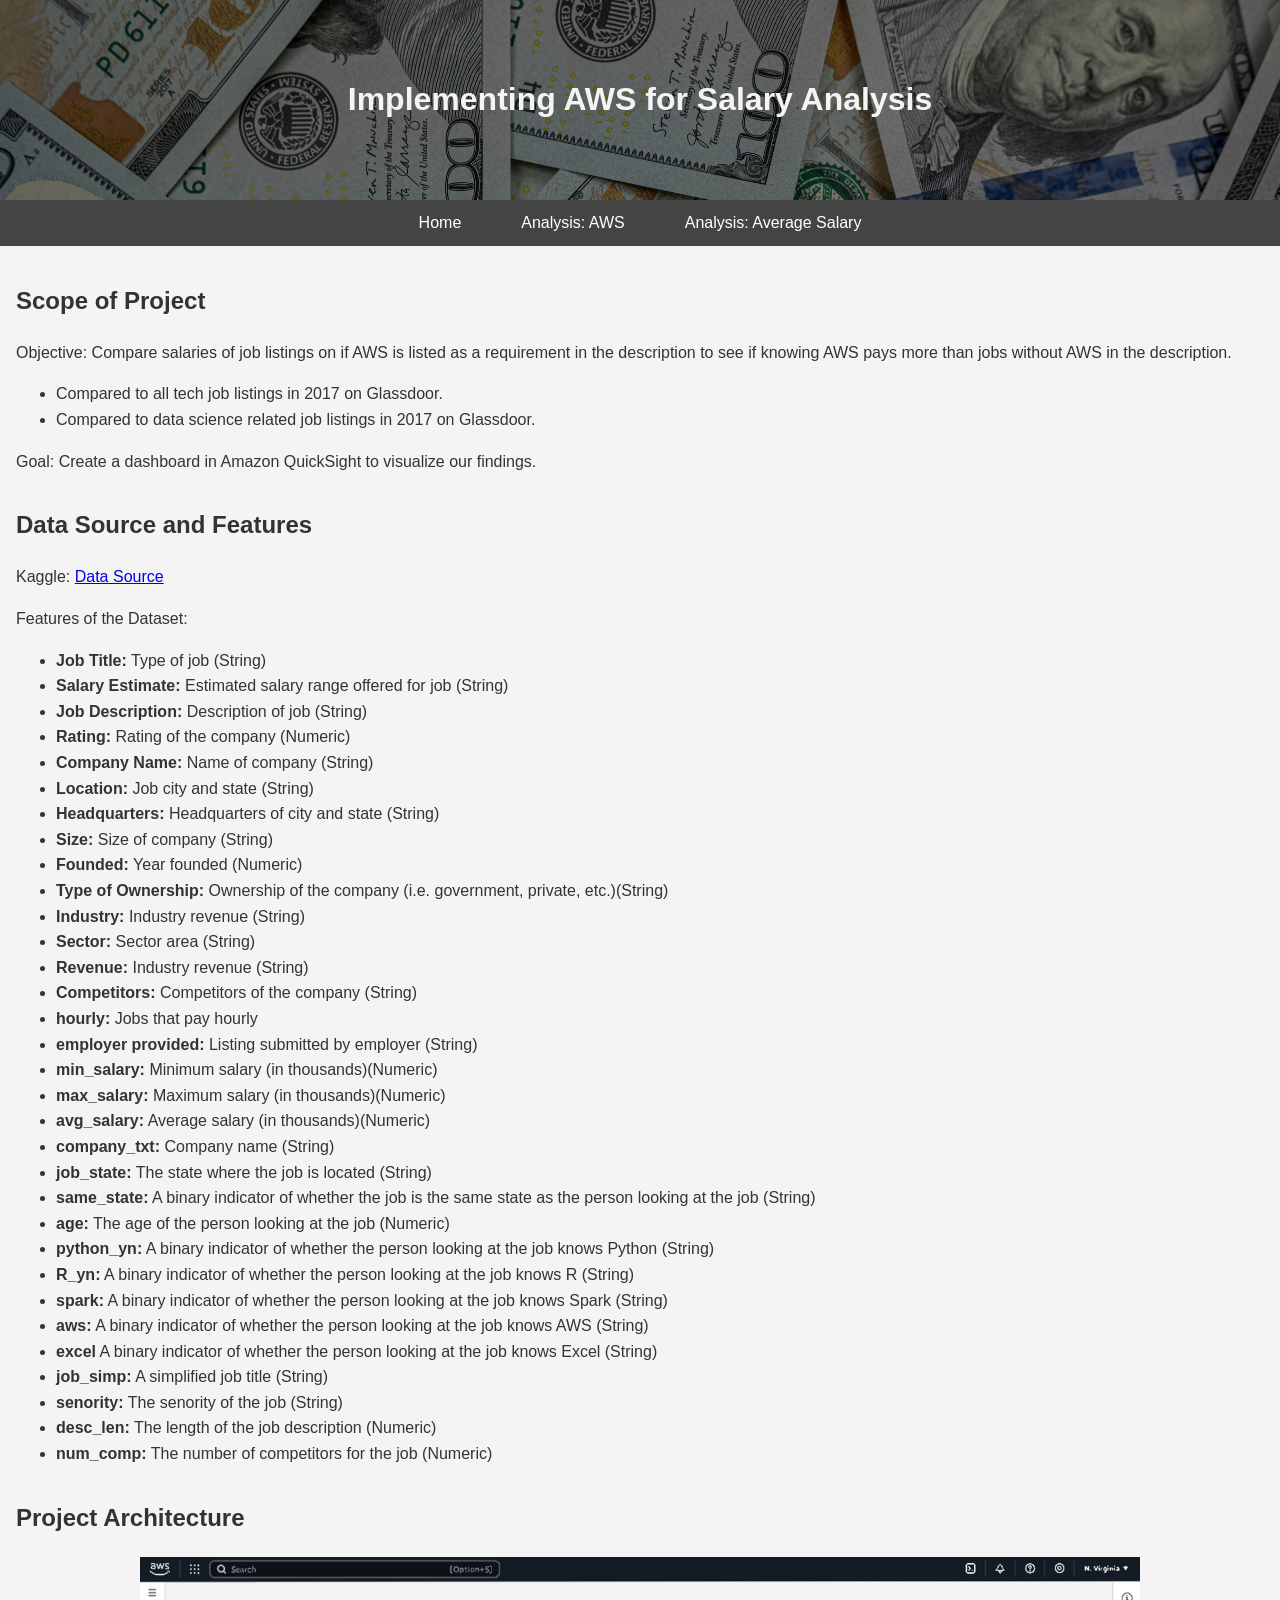
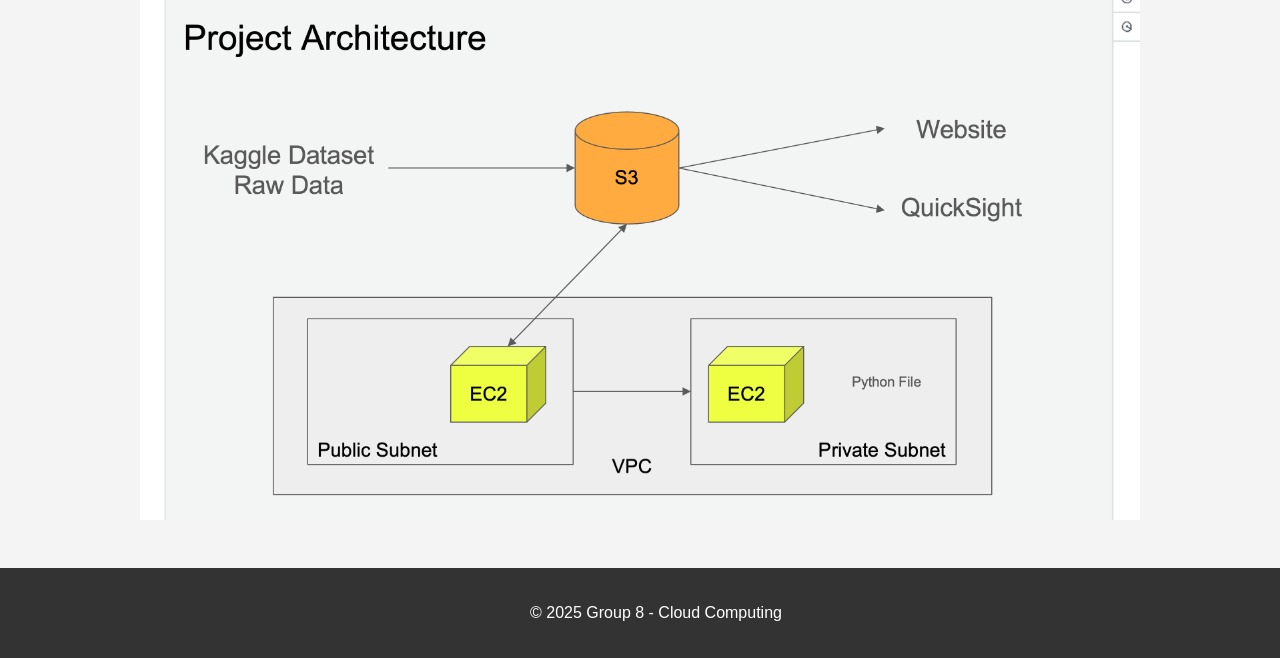
<file: index.html>
<!DOCTYPE html>
<html lang="en">
    <head>
        <meta charset="UTF-8">
        <meta name="viewport" content="width=device-width, initial-scale=1.0">
        <title>Group 8 Final Project</title>
        <link rel="stylesheet" href="style.css">
    </head>
    <body>
        <header>
            <h1>Implementing AWS for Salary Analysis</h1>
        </header>
        <nav class="navbar">
            <ul>
                <li><a href="index.html">Home</a></li>
                <li><a href="analysis1.html">Analysis: AWS</a></li>
                <li><a href="analysis2.html">Analysis: Average Salary</a></li>
            </ul>
        </nav>
        <main>
            <section>
                <h2>Scope of Project</h2>
                <p>Objective: Compare salaries of job listings on if AWS is listed as a requirement in the description to see if knowing AWS pays more than jobs without AWS in the description.</p>
                <ul>
                    <li>Compared to all tech job listings in 2017 on Glassdoor.</li>
                    <li>Compared to data science related job listings in 2017 on Glassdoor.</li>
                </ul>
                <p>Goal: Create a dashboard in Amazon QuickSight to visualize our findings.</p>
            </section>
            <section>
                <h2>Data Source and Features</h2>
                <p>Kaggle: <a href="https://www.kaggle.com/datasets/thedevastator/jobs-dataset-from-glassdoor/data" target="_blank">Data Source</a></p>
                <p>Features of the Dataset:</p>
                    <ul>
                        <li><b>Job Title:</b> Type of job (String)</li>
                        <li><b>Salary Estimate:</b> Estimated salary range offered for job (String)</li>
                        <li><b>Job Description:</b> Description of job (String)</li>
                        <li><b>Rating:</b> Rating of the company (Numeric)</li>
                        <li><b>Company Name:</b> Name of company (String)</li>
                        <li><b>Location:</b> Job city and state (String)</li>
                        <li><b>Headquarters:</b> Headquarters of city and state (String)</li>
                        <li><b>Size:</b> Size of company (String)</li>
                        <li><b>Founded:</b> Year founded (Numeric)</li>
                        <li><b>Type of Ownership:</b> Ownership of the company (i.e. government, private, etc.)(String)</li>
                        <li><b>Industry:</b> Industry revenue (String)</li>
                        <li><b>Sector:</b> Sector area (String)</li>
                        <li><b>Revenue:</b> Industry revenue (String)</li>
                        <li><b>Competitors:</b> Competitors of the company (String)</li>
                        <li><b>hourly: </b> Jobs that pay hourly</li>
                        <li><b>employer provided:</b> Listing submitted by employer (String)</li>
                        <li><b>min_salary:</b> Minimum salary (in thousands)(Numeric)</li>
                        <li><b>max_salary:</b> Maximum salary (in thousands)(Numeric)</li>
                        <li><b>avg_salary:</b> Average salary (in thousands)(Numeric)</li>
                        <li><b>company_txt:</b> Company name (String)</li>
                        <li><b>job_state:</b> The state where the job is located (String)</li>
                        <li><b>same_state:</b> A binary indicator of whether the job is the same state as the person looking at the job (String)</li>
                        <li><b>age:</b> The age of the person looking at the job (Numeric)</li>
                        <li><b>python_yn:</b> A binary indicator of whether the person looking at the job knows Python (String)</li>
                        <li><b>R_yn:</b> A binary indicator of whether the person looking at the job knows R (String)</li>
                        <li><b>spark:</b> A binary indicator of whether the person looking at the job knows Spark (String)</li>
                        <li><b>aws:</b> A binary indicator of whether the person looking at the job knows AWS (String)</li>
                        <li><b>excel</b> A binary indicator of whether the person looking at the job knows Excel (String)</li>
                        <li><b>job_simp:</b> A simplified job title (String)</li>
                        <li><b>senority:</b> The senority of the job (String)</li>
                        <li><b>desc_len:</b> The length of the job description (Numeric)</li>
                        <li><b>num_comp:</b> The number of competitors for the job (Numeric)</li>
                    </ul>
            </section>
            <section>
                <h2>Project Architecture</h2>
                <img src="Images/Architecture.png" alt="Image of the Project Architecture" style="display: block; margin: 0 auto;" width="1000" height="800">
            </section>
        </main>
        <footer>
            <p>&copy; 2025 Group 8 - Cloud Computing</p>
        </footer>
    </body>
</html>
</file>
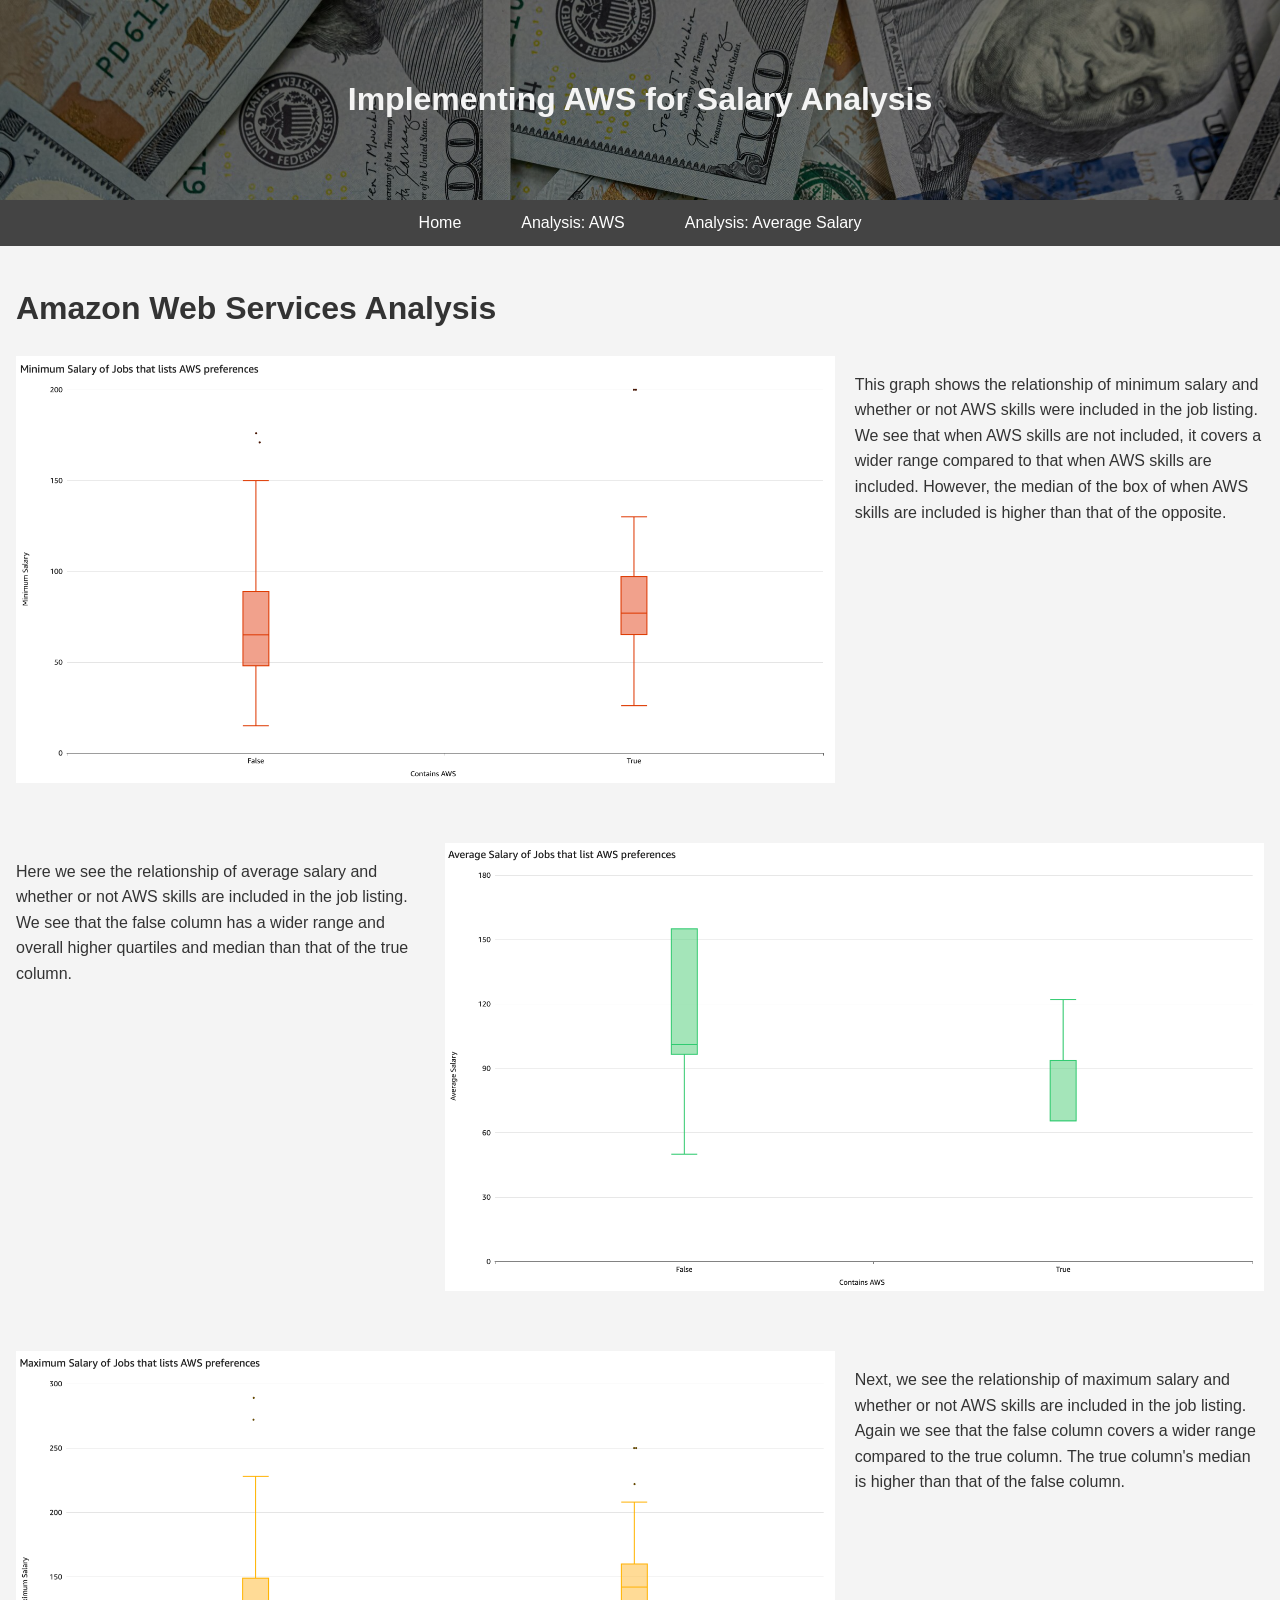
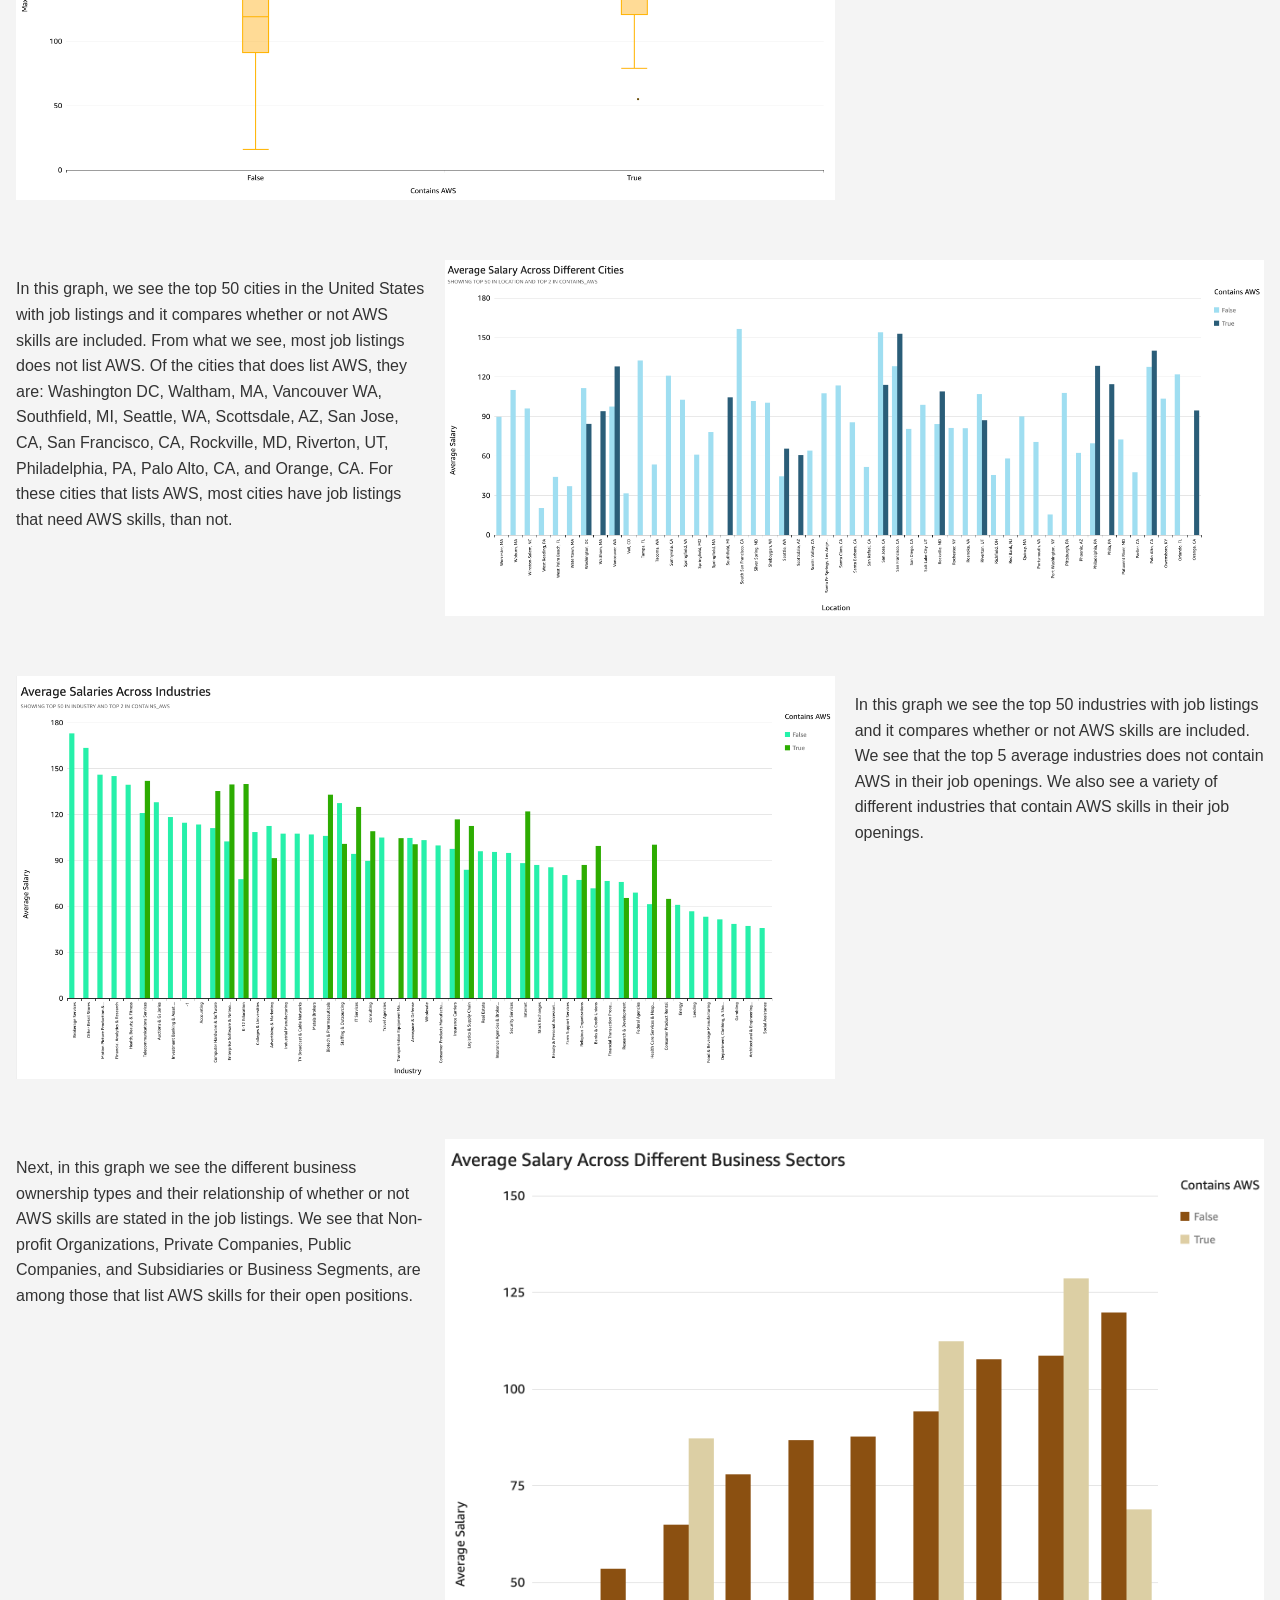
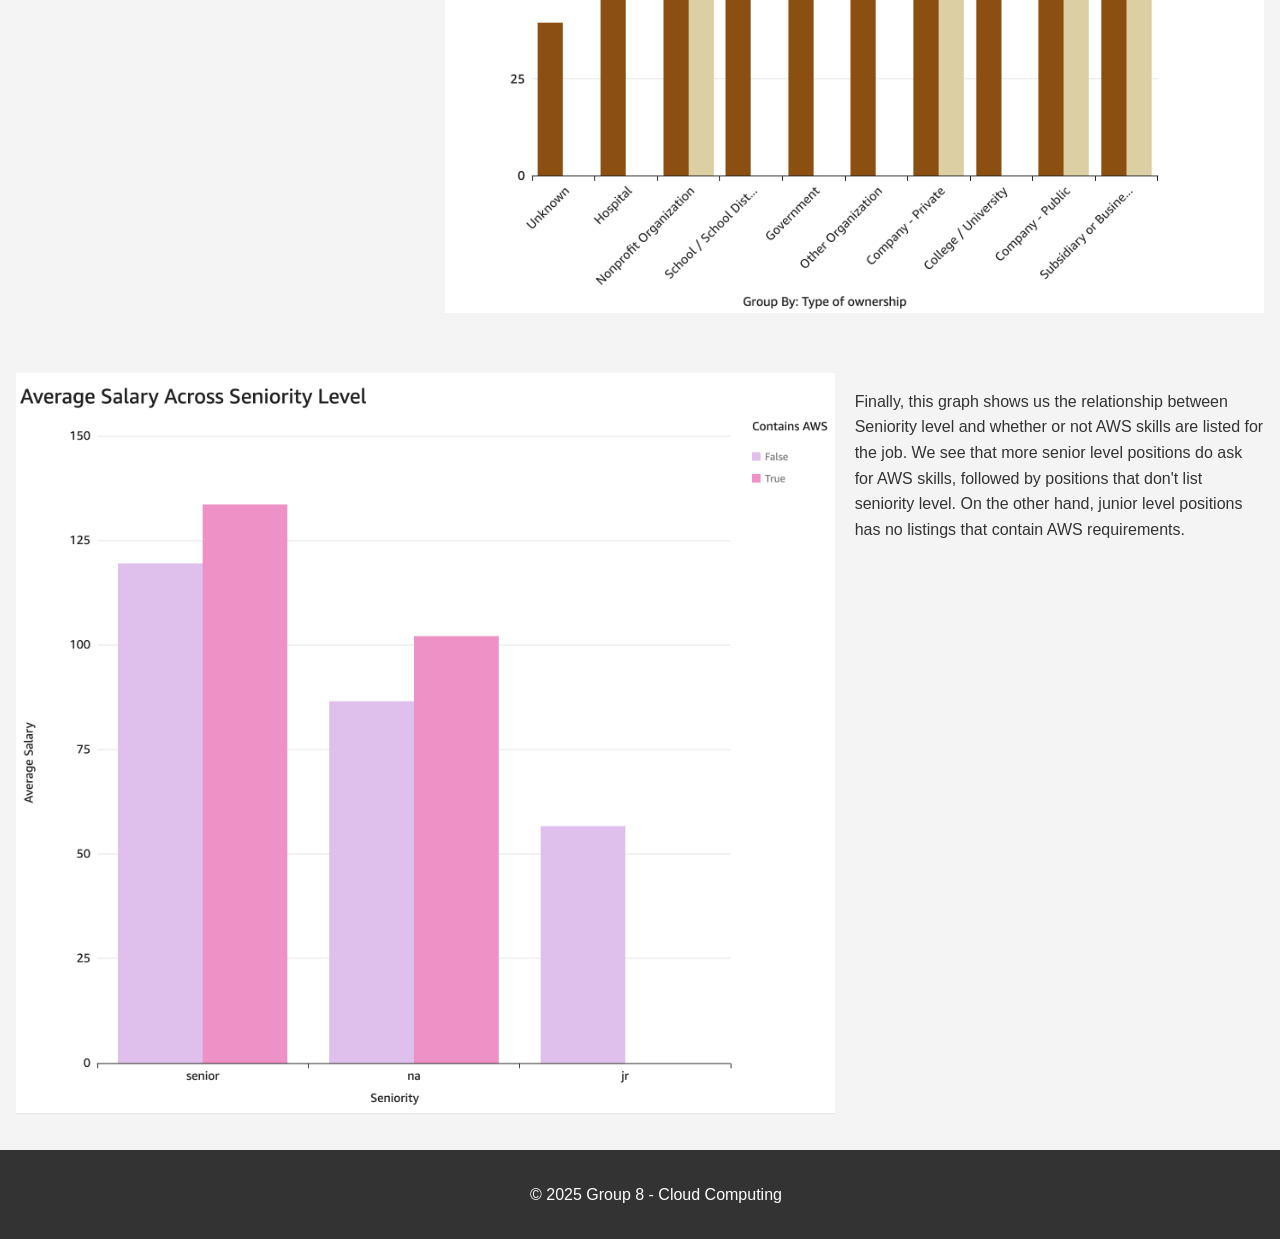
<file: analysis1.html>
<!DOCTYPE html>
<html lang="en">
    <head>
        <meta charset="UTF-8">
        <meta name="viewport" content="width=device-width, initial-scale=1.0">
        <title>Group 8 Final Project</title>
        <link rel="stylesheet" href="style.css">
    </head>
    <body>
        <header>
            <h1>Implementing AWS for Salary Analysis</h1>
        </header>
        <nav class="navbar">
            <ul>
                <li><a href="index.html">Home</a></li>
                <li><a href="analysis1.html">Analysis: AWS</a></li>
                <li><a href="analysis2.html">Analysis: Average Salary</a></li>
            </ul>
        </nav>
        <main>
            <h1>Amazon Web Services Analysis</h1>
            <div class="min-sal">
                <div class="image-container">
                    <img src="Images/Min-Sal.png" alt="Boxplot of Min-Salary">
                </div>
                <div class="text-container">
                    <p>
                        This graph shows the relationship of minimum salary and whether or not AWS skills were included in the job listing. We see that when AWS skills are not included, it covers a wider range compared to that when AWS skills are included. However, the median of the box of when AWS skills are included is higher than that of the opposite.
                    </p>
                </div>
            </div>

            <div class="avg-sal">
                <div class="text-container">
                    <p>
                        Here we see the relationship of average salary and whether or not AWS skills are included in the job listing. We see that the false column has a wider range and overall higher quartiles and median than that of the true column.
                    </p>
                </div>
                <div class="image-container">
                    <img src="Images/Avg-Sal.png" alt="Boxplot of Avg-Salary">
                </div>
            </div>
            
            <div class="max-sal">
                <div class="image-container">
                    <img src="Images/Max-Sal.png" alt="Boxplot of Max-Salary">
                </div>
                <div class="text-container">
                    <p>
                        Next, we see the relationship of maximum salary and whether or not AWS skills are included in the job listing. Again we see that the false column covers a wider range compared to the true column. The true column's median is higher than that of the false column.
                    </p>
                </div>
            </div>

            <div class="avg-sal">
                <div class="text-container">
                    <p>
                        In this graph, we see the top 50 cities in the United States with job listings and it compares whether or not AWS skills are included. From what we see, most job listings does not list AWS. Of the cities that does list AWS, they are: Washington DC, Waltham, MA, Vancouver WA, Southfield, MI, Seattle, WA, Scottsdale, AZ, San Jose, CA, San Francisco, CA, Rockville, MD, Riverton, UT, Philadelphia, PA, Palo Alto, CA, and Orange, CA. For these cities that lists AWS, most cities have job listings that need AWS skills, than not.
                    </p>
                </div>
                <div class="image-container">
                    <img src="Images/Avg-Sal_Location_AWS.png" alt="Bar Graph of Cities and Average Salary with AWS colored">
                </div>
            </div>

            <div class="min-sal">
                <div class="image-container">
                    <img src="Images/Avg-Sal_Industry_AWS.png" alt="Bar Graph of Industries and Average Salary with AWS colored">
                </div>
                <div class="text-container">
                    <p>
                        In this graph we see the top 50 industries with job listings and it compares whether or not AWS skills are included. We see that the top 5 average industries does not contain AWS in their job openings. We also see a variety of different industries that contain AWS skills in their job openings.
                    </p>
                </div>
            </div>

            <div class="avg-sal">
                <div class="text-container">
                    <p>
                       Next, in this graph we see the different business ownership types and their relationship of whether or not AWS skills are stated in the job listings. We see that Non-profit Organizations, Private Companies, Public Companies, and Subsidiaries or Business Segments, are among those that list AWS skills for their open positions.
                    </p>
                </div>
                <div class="image-container">
                    <img src="Images/Avg-Sal_Ownershp_AWS.png" alt="Bar Graph of Ownership and Average Salary with AWS colored">
                </div>
            </div>

            <div class="min-sal">
                <div class="image-container">
                    <img src="Images/Avg-Sal_Seniority_AWS.png" alt="Bar Graph of Seniority and Average Salary with AWS colored">
                </div>
                <div class="text-container">
                    <p>
                        Finally, this graph shows us the relationship between Seniority level and whether or not AWS skills are listed for the job. We see that more senior level positions do ask for AWS skills, followed by positions that don't list seniority level. On the other hand, junior level positions has no listings that contain AWS requirements.
                    </p>
                </div>
            </div>

        </main>
        <footer>
            <p>&copy; 2025 Group 8 - Cloud Computing</p>
        </footer>
    </body>
</html>
</file>
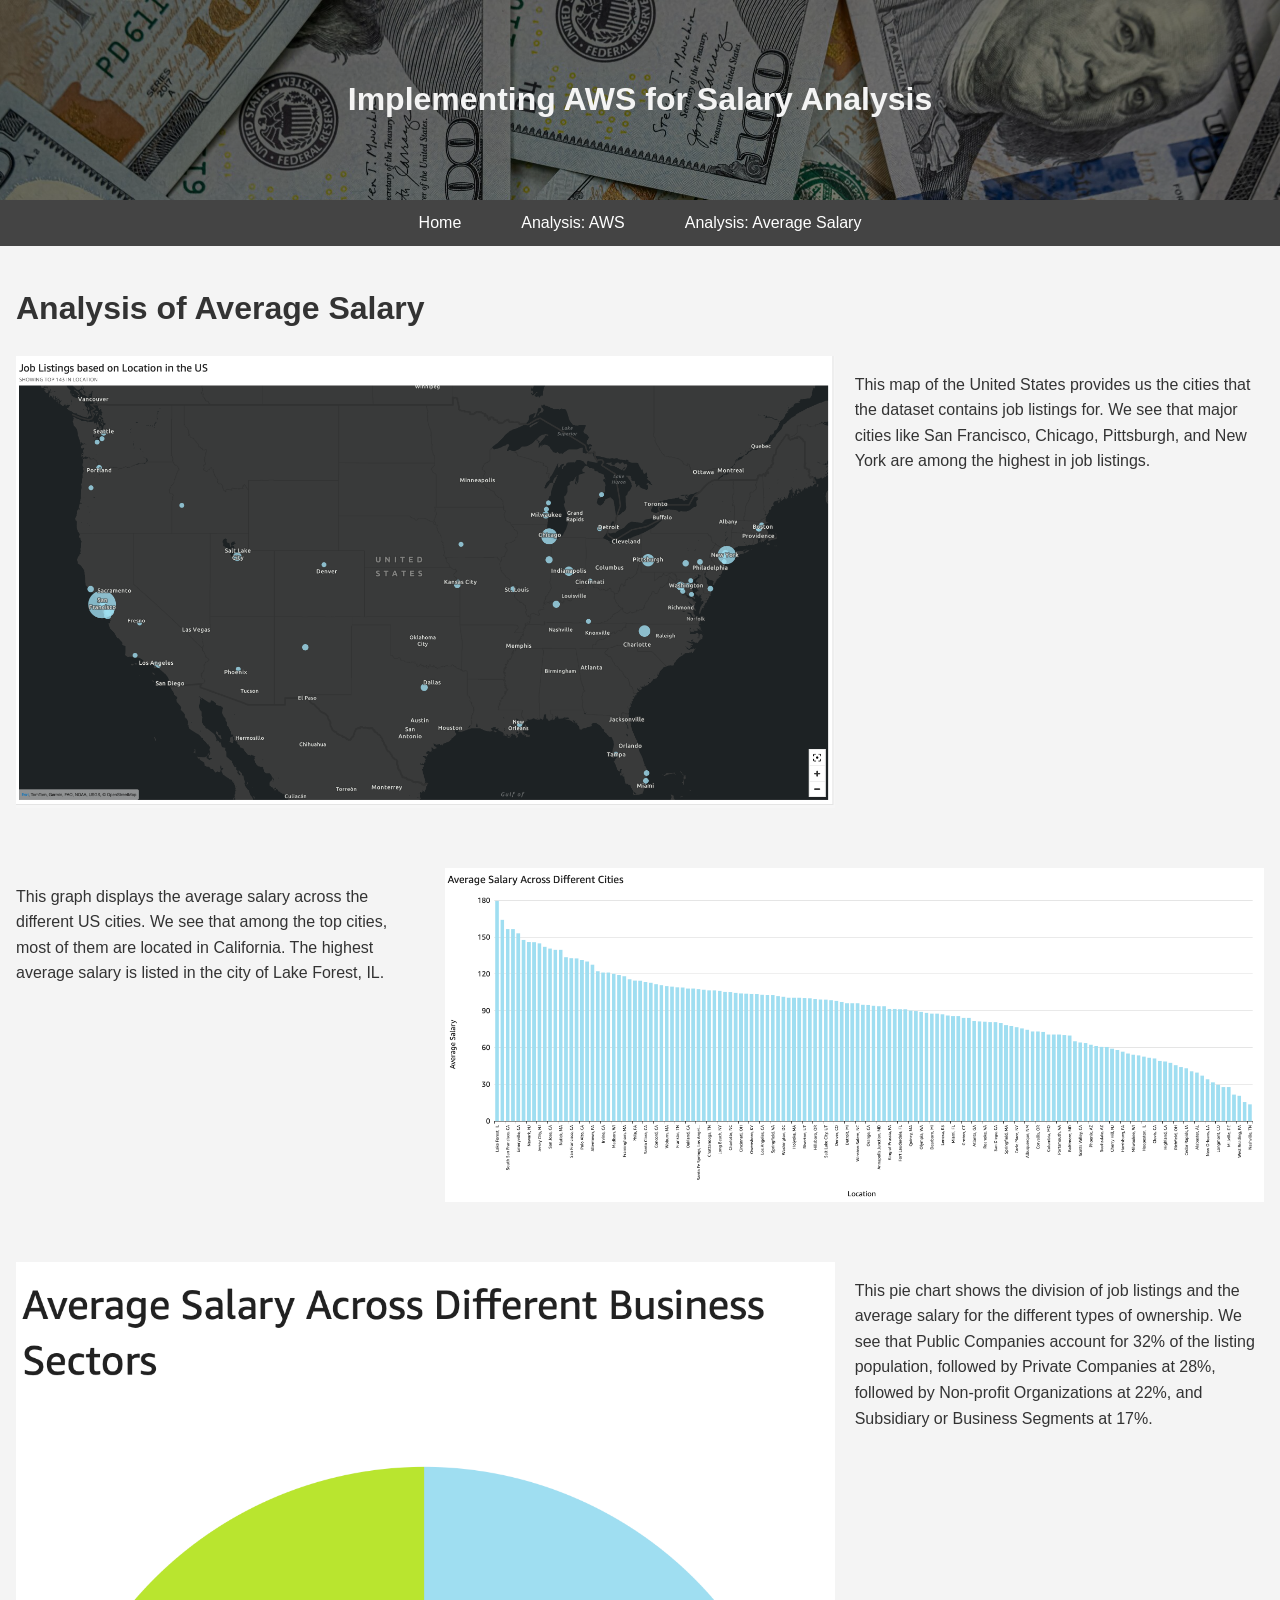
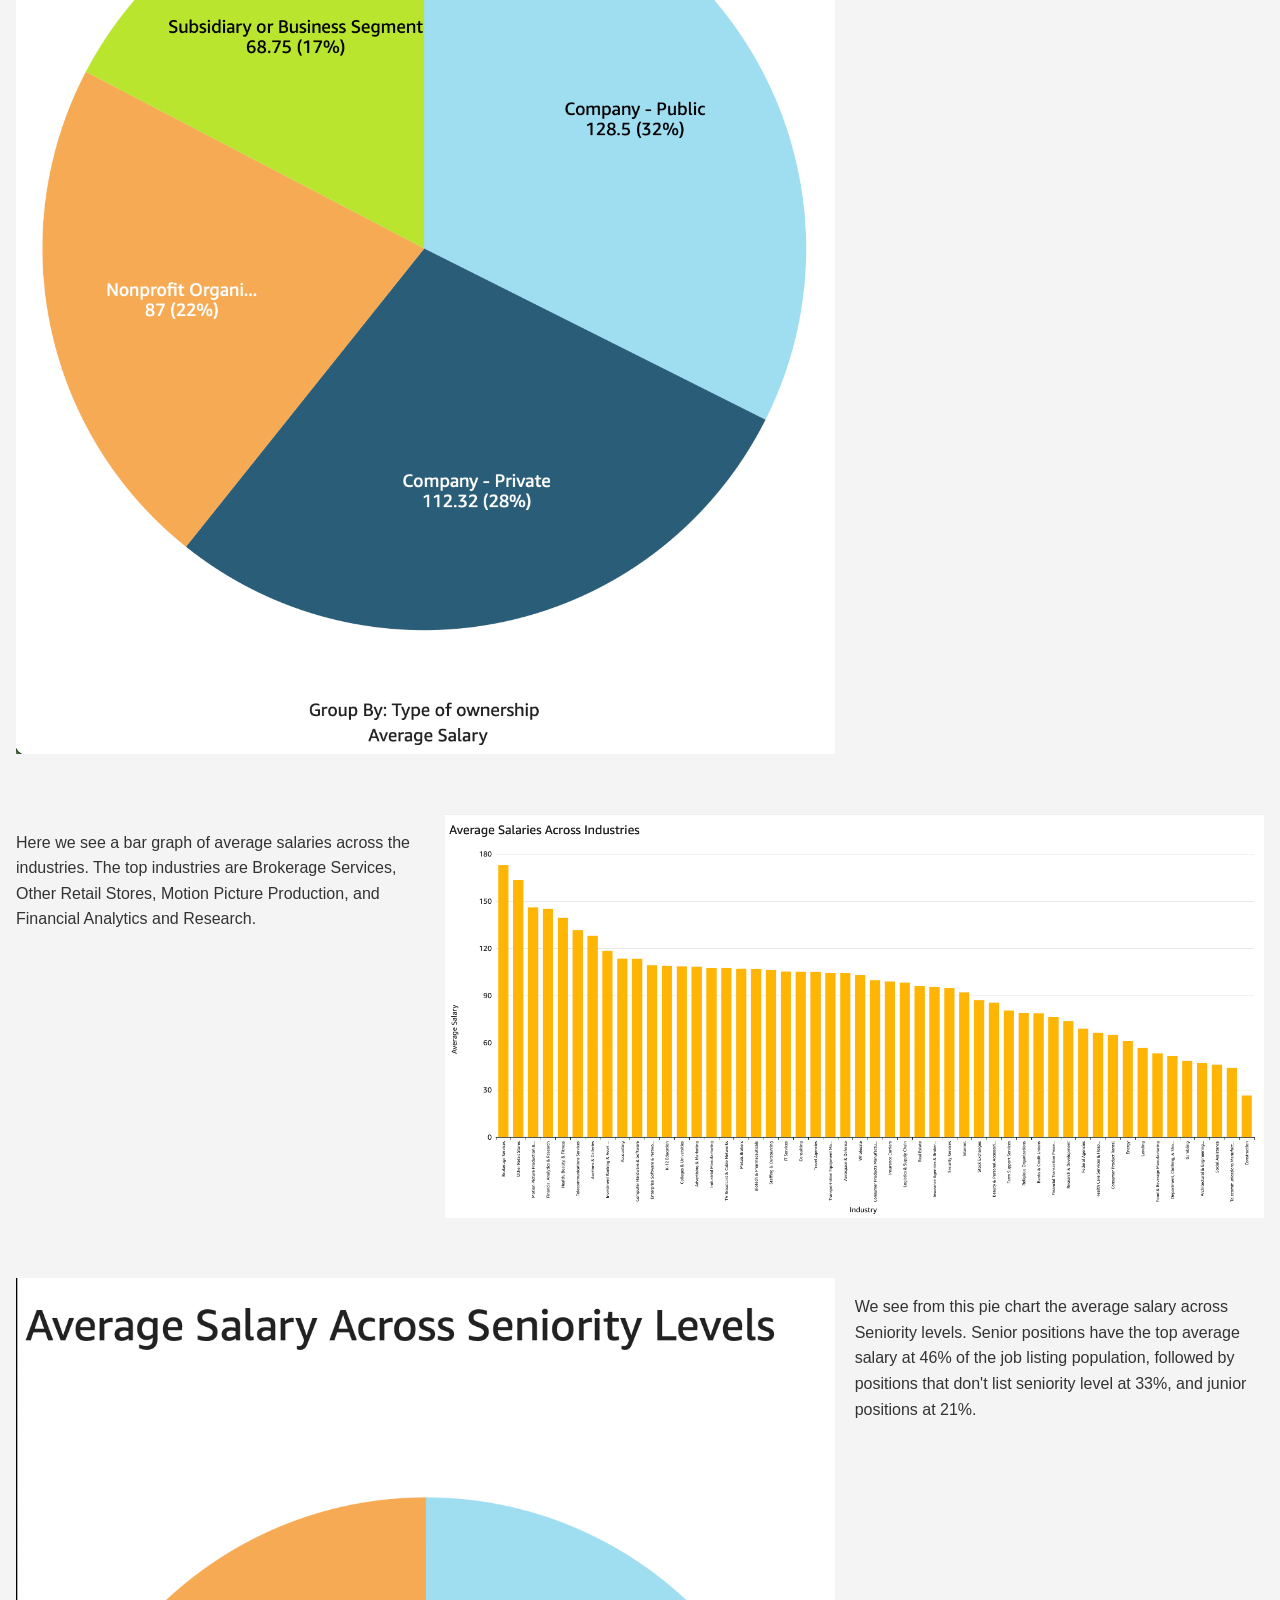
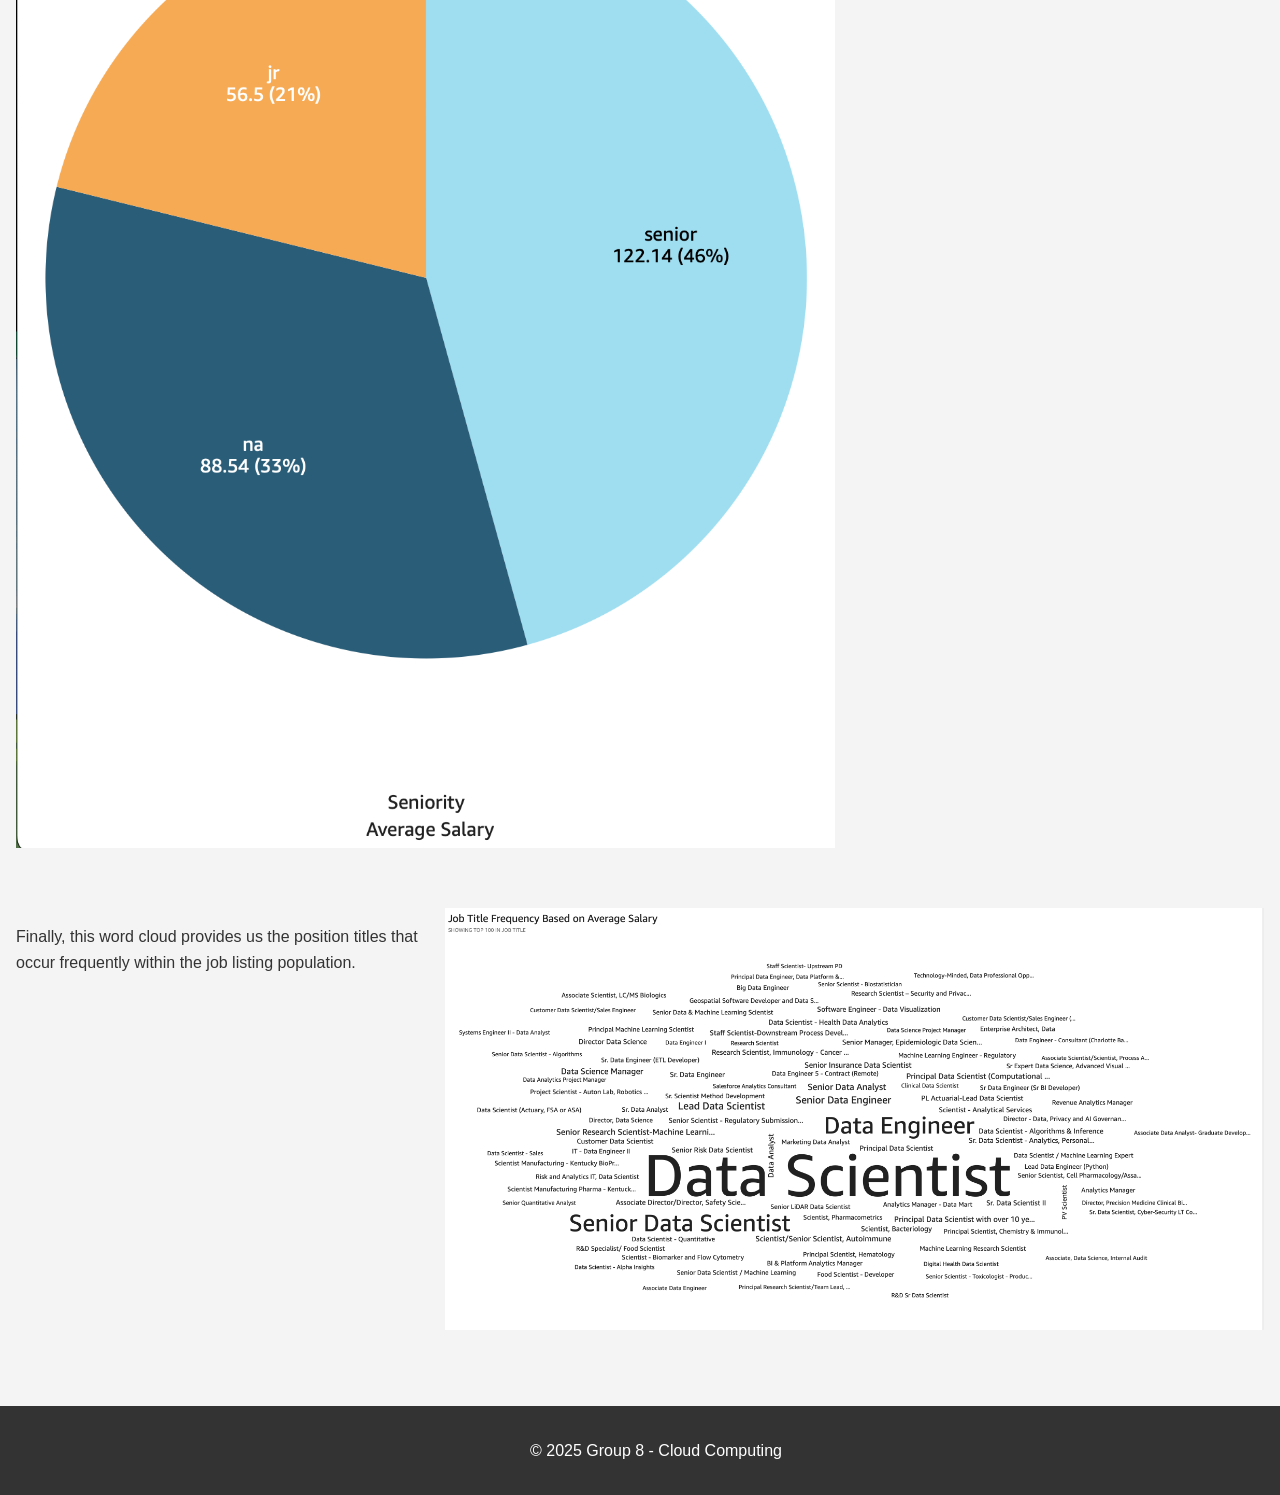
<file: analysis2.html>
<!DOCTYPE html>
<html lang="en">
    <head>
        <meta charset="UTF-8">
        <meta name="viewport" content="width=device-width, initial-scale=1.0">
        <title>Group 8 Final Project</title>
        <link rel="stylesheet" href="style.css">
    </head>
    <body>
        <header>
            <h1>Implementing AWS for Salary Analysis</h1>
        </header>
        <nav class="navbar">
            <ul>
                <li><a href="index.html">Home</a></li>
                <li><a href="analysis1.html">Analysis: AWS</a></li>
                <li><a href="analysis2.html">Analysis: Average Salary</a></li>
            </ul>
        </nav>
        <main>
            <h1>Analysis of Average Salary</h1>
            <div class="min-sal">
                <div class="image-container">
                    <img src="Images/Map1.png" alt="Map of the United States">
                </div>
                <div class="text-container">
                    <p>
                        This map of the United States provides us the cities that the dataset contains job listings for. We see that major cities like San Francisco, Chicago, Pittsburgh, and New York are among the highest in job listings.
                    </p>
                </div>
            </div>

            <div class="avg-sal">
                <div class="text-container">
                    <p>
                        This graph displays the average salary across the different US cities. We see that among the top cities, most of them are located in California. The highest average salary is listed in the city of Lake Forest, IL. 
                    </p>
                </div>
                <div class="image-container">
                    <img src="Images/Avg-Sal_Locations.png" alt="Bar Graph of Avg Salary and Location">
                </div>
            </div>

            <div class="min-sal">
                <div class="image-container">
                    <img src="Images/Avg-Sal_Ownership.png" alt="Pie Chart of Average Salary and Type of Ownership">
                </div>
                <div class="text-container">
                    <p>
                        This pie chart shows the division of job listings and the average salary for the different types of ownership. We see that Public Companies account for 32% of the listing population, followed by Private Companies at 28%, followed by Non-profit Organizations at 22%, and Subsidiary or Business Segments at 17%.
                    </p>
                </div>
            </div>

            <div class="avg-sal">
                <div class="text-container">
                    <p>
                        Here we see a bar graph of average salaries across the industries. The top industries are Brokerage Services, Other Retail Stores, Motion Picture Production, and Financial Analytics and Research.
                    </p>
                </div>
                <div class="image-container">
                    <img src="Images/Avg-Sal_Industry.png" alt="Bar Graph of Avg Salary and Industry">
                </div>
            </div>

            <div class="min-sal">
                <div class="image-container">
                    <img src="Images/Avg-Sal_Seniority.png" alt="Pie Chart of Seniority and Average Salary">
                </div>
                <div class="text-container">
                    <p>
                        We see from this pie chart the average salary across Seniority levels. Senior positions have the top average salary at 46% of the job listing population, followed by positions that don't list seniority level at 33%, and junior positions at 21%.
                    </p>
                </div>
            </div>

            <div class="avg-sal">
                <div class="text-container">
                    <p>
                        Finally, this word cloud provides us the position titles that occur frequently within the job listing population.
                    </p>
                </div>
                <div class="image-container">
                    <img src="Images/Job-Title-Frequency.png" alt="Word Cloud of Job Titles">
                </div>
            </div>

        </main>
        <footer>
            <p>&copy; 2025 Group 8 - Cloud Computing</p>
        </footer>
    </body>
</html>
</file>
<file: style.css>
html, body {
    font-family: Arial, sans-serif;
    line-height: 1.6;
    margin: 0;
    padding: 0;
    background-color: #f4f4f4;
    color: #333;
}

header {
    display: grid;
    grid-template-rows: 1fr auto;
    background: linear-gradient(rgba(0, 0, 0, 0.5), rgba(0, 0, 0, 0.5)), url('Images/cash.jpg');
    background-attachment: fixed;
    background-position: center;
    background-repeat: no-repeat;
    background-size: cover;
    height: 200px;
    margin: 0;
    padding: 0;
}

header h1 {
    align-self: center;
    justify-self: center;
    text-align: center;
    color: #f4f4f4;
    margin: 0;
}

nav ul {
    list-style: none;
    padding: 0;
}

nav ul li {
    display: inline;
    margin-right: 15px;
}

nav ul li a {
    color: #fff;
    text-decoration: none;
}

main {
    padding: 1rem;
}

img {
    max-width: 100%;
    height: auto;
}

section {
    margin-bottom: 2rem;
}

footer {
    text-align: center;
    padding: 1rem;
    background: #333;
    color: #fff;
    bottom: 0;
    width: 100%;
}

.navbar {
    position: sticky;
    top: 0;
    background-color: #444;
    overflow: hidden;
    z-index: 1000;
    margin: 0;
}

.navbar ul {
    list-style: none;
    margin: 0;
    padding: 0;
    display: flex;
    justify-content: center;
}

.navbar ul li {
    margin: 0 15px;
}

.navbar ul li a {
    text-decoration: none;
    color: white;
    padding: 10px 15px;
    display: inline-block;
}

.navbar ul li a:hover {
    background-color: #555;
    border-radius: 5px;
}

.min-sal {
    display: flex;
    align-items: flex-start;
    gap: 20px;
    margin: 20px 0;
}

.avg-sal {
    display: flex;
    flex-direction: row;
    align-items: flex-start;
    gap: 20px;
    margin: 60px 0;
}

.max-sal {
    display: flex;
    align-items: flex-start;
    gap: 20px;
    margin: 40px 0;
}

.image-container {
    flex: 2;
}

.image-container img {
    max-width: 100%;
    height: auto;
    display: block;
}

.text-container {
    flex: 1;
}
</file>
